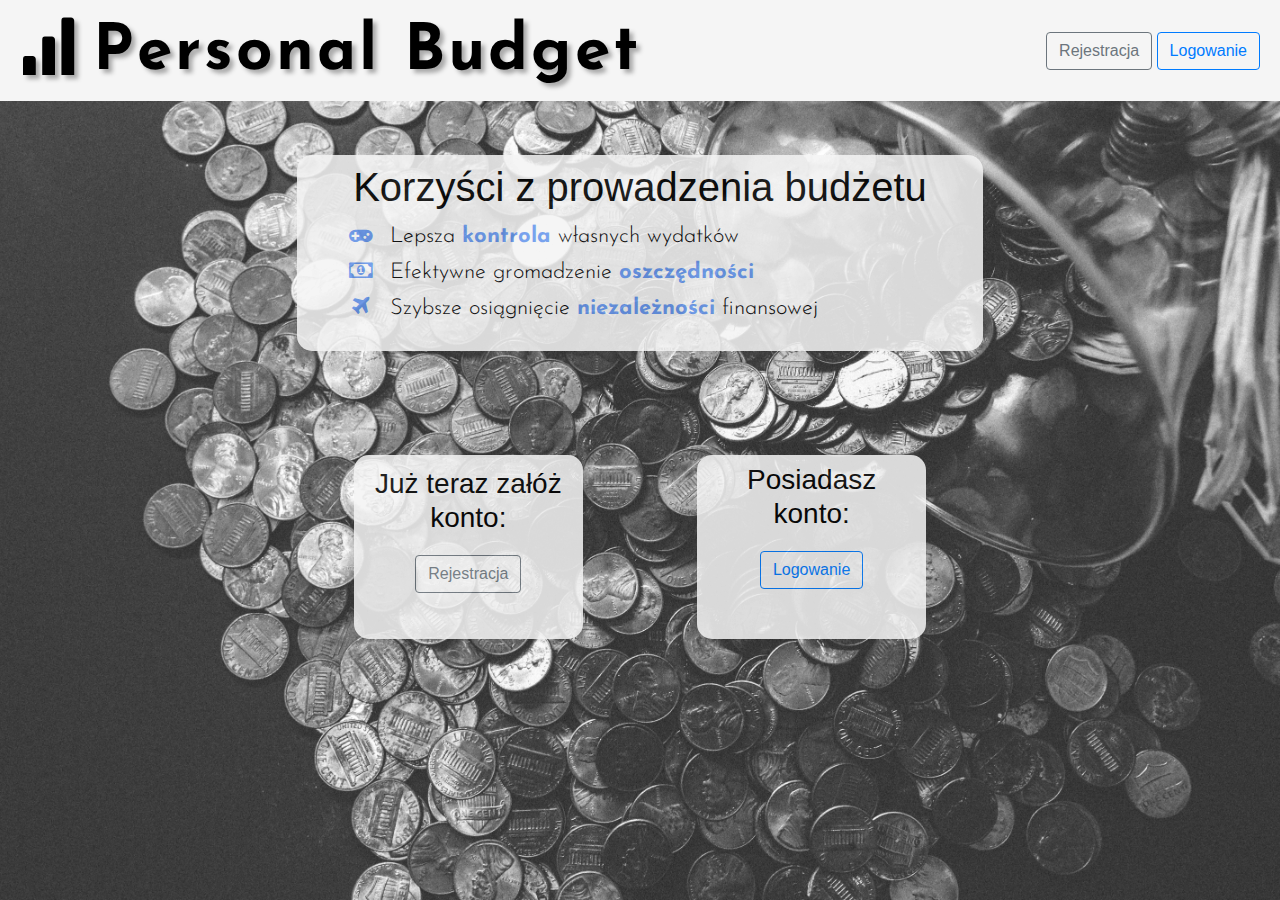
<file: index.html>
<!DOCTYPE html>
<html lang="en">
<head>
    <meta charset="UTF-8">
    <meta http-equiv="X-UA-Compatible" content="IE=edge">
    <meta name="viewport" content="width=device-width, initial-scale=1.0">
    <title>Document</title>

    <link rel="preconnect" href="https://fonts.googleapis.com">
    <link rel="preconnect" href="https://fonts.gstatic.com" crossorigin>
    <link href="https://fonts.googleapis.com/css2?family=Josefin+Sans:wght@500&display=swap" rel="stylesheet">
    
	<link rel="stylesheet" href="css/bootstrap.min.css">

    <link href="./css/style.css" rel="stylesheet">
    <link rel="stylesheet" href="./css/fontello.css" type="text/css">

</head>
<body>
    <div class="d-flex flex-column vh-100 overflow-hidden container-fluid p-0">
        <header>
          <div class="brandTop d-flex flex-row">
              <div class="logo d-block">
                  <a href="#">
                      <div class="logoIcon"><i class="icon-chart-bar"> </i></div>
                      <div class="logoText">
                          <div class="textPart d-xl-inline d-block">Personal</div>
                          <div class="textPart d-xl-inline d-block">Budget</div>
                      </div> 
                  </a>                       
              </div>
              <div class="topBarButtons">
                  <div class="buttonsGroup">
                      <button type="button" class="btn btn-outline-secondary signUp d-block d-sm-inline">Rejestracja</button>
                      <button type="button" class="btn btn-outline-primary signIn my-2 d-block d-sm-inline">Logowanie</button>
                  </div>
              </div>
          </div>
        </header>
        <div class="col-12 mh-100 overflow-auto py-2 imageBackground">
            <main>
                <div class="centralArea">
                    <div class="row">
                        <!-- col-12 col-sm-8 offset-sm-2 col-md-6 offset-md-3  -->
                        <div class="col-12 col-xl-8 offset-xl-2 fullColorBackground">
                            <div class="d-block prosHeader">
                                <h1>Korzyści z prowadzenia budżetu</h1>
                            </div>
                            <div class="d-block budgetPros w-100">                    
                                <ul>
                                    <li><i class="icon-gamepad prosIcon"></i>Lepsza <span>kontrola</span> własnych wydatków</li>
                                    <li><i class="icon-money prosIcon"></i>Efektywne gromadzenie <span>oszczędności</span></li>
                                    <li><i class="icon-flight prosIcon"></i>Szybsze osiągnięcie <span>niezależności</span> finansowej</li>
                                </ul>
                            </div>
                        </div>
                    </div>
                    <div class="row ">
                        <div class="col-12 col-xl-8 offset-xl-2 my-2">
                            <div class="row decideArea">
                                <div class="col-12 col-sm-4 offset-sm-1 fullColorBackground">
                                    <div id="registerArea" class="d-block decideTile my-1">
                                        <h3>Już teraz załóż konto:</h3>
                                        <button type="button" class="btn btn-outline-secondary signUp">Rejestracja</button>
                                    </div>
                                </div>
                                <div class="col-12 col-sm-4 offset-sm-2 fullColorBackground">
                                    <div id="loginArea" class="d-block decideTile">
                                        <h3 class="d-block">Posiadasz konto:</h3>
                                        <button type="button" class="btn btn-outline-primary signIn">Logowanie</button>
                                    </div>
                                </div>    
                            </div>
                        </div>    
                    </div>
                </div>
            </main>
        </div>
    </div>

    <script src="./js/jquery.3.4.1.js"></script>

    <script src="./js/bootstrap.min.js"></script>
</body>
</html>
</file>
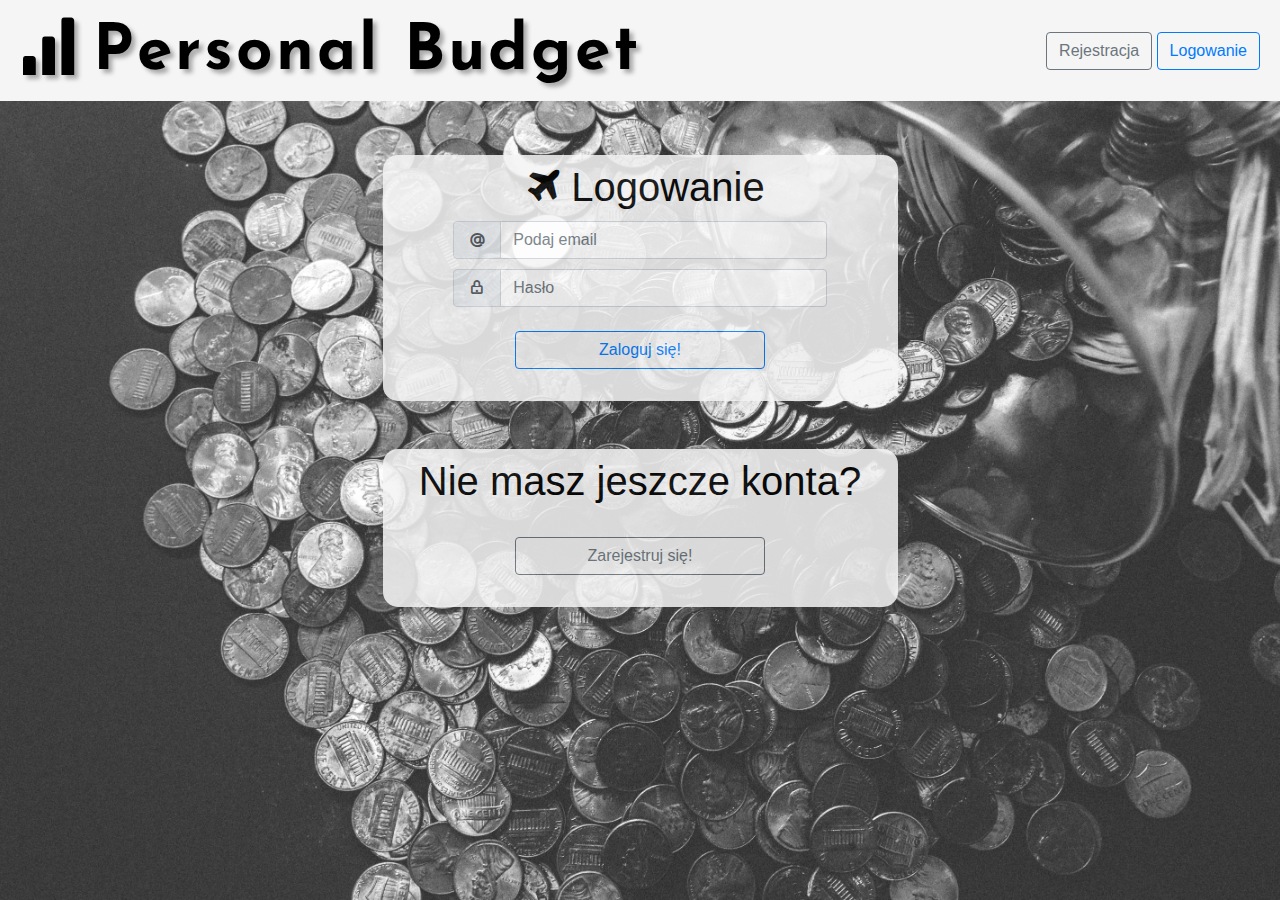
<file: signIn.html>
<!DOCTYPE html>
<html lang="en">
<head>
    <meta charset="UTF-8">
    <meta http-equiv="X-UA-Compatible" content="IE=edge">
    <meta name="viewport" content="width=device-width, initial-scale=1.0">
    <title>Document</title>

    <link rel="preconnect" href="https://fonts.googleapis.com">
    <link rel="preconnect" href="https://fonts.gstatic.com" crossorigin>
    <link href="https://fonts.googleapis.com/css2?family=Josefin+Sans:wght@500&display=swap" rel="stylesheet">
    
	<link rel="stylesheet" href="css/bootstrap.min.css">

    <link href="./css/style.css" rel="stylesheet">
    <link rel="stylesheet" href="./css/fontello.css" type="text/css">

</head>
<body>
    <div class="d-flex flex-column vh-100 overflow-hidden container-fluid p-0">
        <header>
            <div class="brandTop d-flex flex-row">
                <div class="logo d-block">
                    <a href="#">
                        <div class="logoIcon"><i class="icon-chart-bar"> </i></div>
                        <div class="logoText">
                            <div class="textPart d-xl-inline d-block">Personal</div>
                            <div class="textPart d-xl-inline d-block">Budget</div>
                        </div> 
                    </a>                       
                </div>
                <div class="topBarButtons">
                    <div class="buttonsGroup">
                        <button type="button" class="btn btn-outline-secondary signUp d-block d-sm-inline">Rejestracja</button>
                        <button type="button" class="btn btn-outline-primary signIn my-2 d-block d-sm-inline">Logowanie</button>
                    </div>
                </div>
            </div>
        </header>
        <div class="col-12 mh-100 overflow-auto py-2 imageBackground">
            <main>
                <div class="centralArea">
                    <div class="row">
                        <div class="col-md-6 offset-md-3 fullColorBackground">
                            <div class="d-block prosHeader">
                                <h1><i class="icon-flight prosIcon"></i>Logowanie</h1>
                                <div class="input-group w-75 mx-auto">
                                    <div class="input-group-prepend">
                                        <div class="input-group-text"><i class="icon-at"></i></div>
                                    </div>
                                    <input type="email" class="form-control " id="exampleInputEmail1" aria-describedby="emailHelp" placeholder="Podaj email">
                                </div>
                                <div class="input-group w-75 mx-auto">
                                    <div class="input-group-prepend">
                                        <div class="input-group-text"><i class="icon-lock"></i></div>
                                    </div>
                                    <label for="exampleInputPassword1"></label>
                                    <input type="password" class="form-control" id="exampleInputPassword1" placeholder="Hasło">
                                </div>                         
                                <button type="button" class="btn btn-outline-primary signIn my-4 w-50">Zaloguj się!</button>
                            </div>  
                        </div>
                    </div>
                    <div class="row">
                        <div class="col-md-6 offset-md-3 fullColorBackground my-5">
                            <div class="d-block prosHeader">
                                <h1>Nie masz jeszcze konta?</h1>
                                <button type="button" class="btn btn-outline-secondary signIn my-4 w-50">Zarejestruj się!</button>

                            </div>
                        </div>
                    </div>
                </div>
            </main>
        </div>
    </div>

    <script src="./js/jquery.3.4.1.js"></script>

    <script src="./js/bootstrap.min.js"></script>
</body>
</html>
</file>
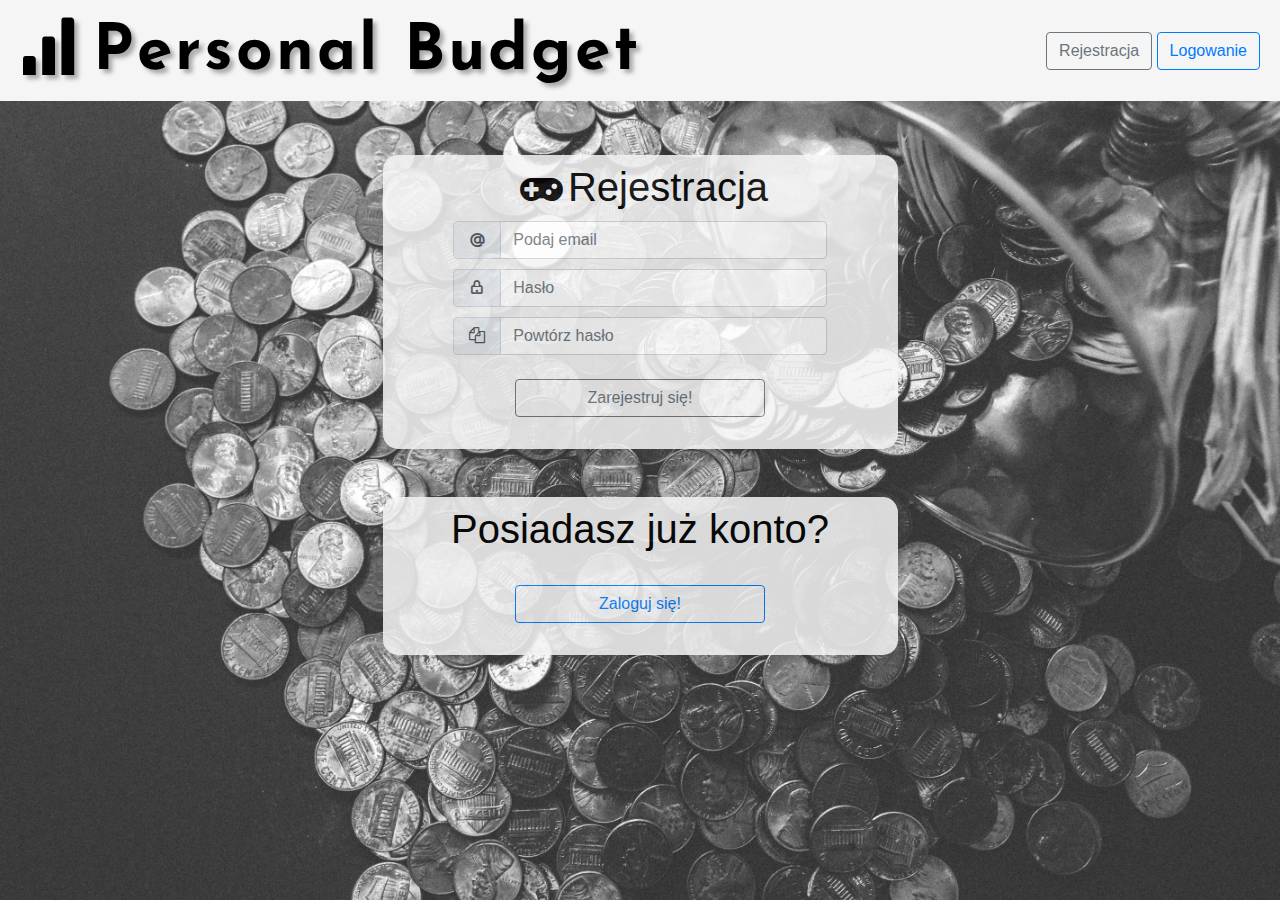
<file: signUp.html>
<!DOCTYPE html>
<html lang="en">
<head>
    <meta charset="UTF-8">
    <meta http-equiv="X-UA-Compatible" content="IE=edge">
    <meta name="viewport" content="width=device-width, initial-scale=1.0">
    <title>Document</title>

    <link rel="preconnect" href="https://fonts.googleapis.com">
    <link rel="preconnect" href="https://fonts.gstatic.com" crossorigin>
    <link href="https://fonts.googleapis.com/css2?family=Josefin+Sans:wght@500&display=swap" rel="stylesheet">
    
	<link rel="stylesheet" href="css/bootstrap.min.css">

    <link href="./css/style.css" rel="stylesheet">
    <link rel="stylesheet" href="./css/fontello.css" type="text/css">

</head>
<body>
    <div class="d-flex flex-column vh-100 overflow-hidden container-fluid p-0">
        <header>
            <div class="brandTop d-flex flex-row">
                <div class="logo d-block">
                    <a href="#">
                        <div class="logoIcon"><i class="icon-chart-bar"> </i></div>
                        <div class="logoText">
                            <div class="textPart d-xl-inline d-block">Personal</div>
                            <div class="textPart d-xl-inline d-block">Budget</div>
                        </div> 
                    </a>                       
                </div>
                <div class="topBarButtons">
                    <div class="buttonsGroup">
                        <button type="button" class="btn btn-outline-secondary signUp d-block d-sm-inline">Rejestracja</button>
                        <button type="button" class="btn btn-outline-primary signIn my-2 d-block d-sm-inline">Logowanie</button>
                    </div>
                </div>
            </div>
        </header>
        <div class="col-12 mh-100 overflow-auto py-2 imageBackground">
            <main>
                <div class="centralArea">
                    <div class="row">
                        <div class="col-md-6 offset-md-3 fullColorBackground">
                            <div class="d-block prosHeader">
                                <h1><i class="icon-gamepad prosIcon"></i>Rejestracja</h1>
                                <div class="input-group w-75 mx-auto">
                                    <div class="input-group-prepend">
                                        <div class="input-group-text"><i class="icon-at"></i></div>
                                    </div>
                                    <input type="email" class="form-control " id="exampleInputEmail1" aria-describedby="emailHelp" placeholder="Podaj email">
                                </div>
                                <div class="input-group w-75 mx-auto">
                                    <div class="input-group-prepend">
                                        <div class="input-group-text"><i class="icon-lock"></i></div>
                                    </div>
                                    <label for="exampleInputPassword1"></label>
                                    <input type="password" class="form-control" id="exampleInputPassword1" placeholder="Hasło">
                                </div>   
                                <div class="input-group w-75 mx-auto">
                                    <div class="input-group-prepend">
                                        <div class="input-group-text"><i class="icon-docs"></i></div>
                                    </div>
                                    <label for="exampleInputPassword2"></label>
                                    <input type="password" class="form-control" id="exampleInputPassword2" placeholder="Powtórz hasło">
                                </div>                         
                                <button type="button" class="btn btn-outline-secondary signIn my-4 w-50">Zarejestruj się!</button>                                                      
                            </div>
                        </div>
                    </div>
                    <div class="row">
                        <div class="col-md-6 offset-md-3 fullColorBackground my-5">
                            <div class="d-block prosHeader">
                                <h1>Posiadasz już konto?</h1>
                                <button type="button" class="btn btn-outline-primary signIn my-4 w-50">Zaloguj się!</button>
                            </div>
                        </div>
                    </div>
                </div>
            </main>
        </div>
    </div>

    <script src="./js/jquery.3.4.1.js"></script>

    <script src="./js/bootstrap.min.js"></script>
</body>
</html>
</file>
<file: css/style.css>
@import url('https://fonts.googleapis.com/css2?family=Josefin+Sans:wght@500&display=swap');

@font-face{
    font-family: 'Josefin Sans', sans-serif;
    src:url('https://fonts.googleapis.com/css2?family=Josefin+Sans:wght@500&display=swap');
}


.inputControl{
    width: 75%;
    margin-left: auto;
    margin-right: auto;
    margin-top: 1rem;
    margin-bottom: 1rem;
}
.navbar{
    background-color: whitesmoke !important;
}
.navbar-nav{
    align-items: center;
}
.dropdown-toggle .blankLine:before{
    content: "\A";
    white-space: pre;
}
.dropdown-toggle{
    text-align: center;
}
.brandTop{
    background-color: whitesmoke;
    justify-content: space-between;
    align-items: center;
}
.logoIcon{
    display: inline-block !important;
    padding: 0;
    margin: 0;
    width: 64px !important;
    height: 64px;
}
.logoText{
    display: inline-block !important;
    padding: 0;
    margin: 0;
}
.logo{    
    font: normal 700 64px/66px 'Josefin Sans';
    text-shadow: 4px 4px 4px #aaa;
    padding: 15px 5px;
    letter-spacing: 3px;
}
.logo a{
    text-decoration: none;
    color: black;
}
.navbar .nav-item{
    font: normal 500 24px/26px 'Josefin Sans';
}
.navbar .signOutItem{
    display: none;
}
.buttonsGroup{
    margin-right: 20px;
}
.quoteArea{
    background-color: grey;
    color: black;
    font: normal 500 34px/36px 'Josefin Sans';
    padding: 10px 30px;
    position: relative;
    border-radius: 15px;
    margin-top: 10vh;
}
#quote{
    width: 75%;
    margin: auto;
}
#author{
    font-style: italic;
    text-align: right;
}
.centralArea{
    width: 80%;
    margin-left: auto;
    margin-right: auto;
    margin-top: 30px;
    color: black;
    opacity: 0.95;
}
.fullColorBackground{
    
    background-color: whitesmoke;
    padding: 0.5rem;
    opacity: 0.9;
    border-radius: 15px;
    margin-top: 1rem;
}
.budgetPros{
    font: normal 300 22px/36px 'Josefin Sans';
}
.budgetPros ul{
    list-style: none;
}
.budgetPros span{
    color: cornflowerblue;
    font-weight: bold;
}
.prosHeader{
    text-align: center !important;
}
.budgetPros .prosIcon{
    margin-right: 15px;
    color: cornflowerblue;
}
.decideArea{
    margin-top: 5rem;
}
.fullColorBackground .decideTile h3{
    min-height: 5rem;
}
.imageBackground{
    background-image: url(../img/decideBackground-min.jpg);
    
    background-position: center center;
    
    background-repeat: no-repeat;
    
    background-attachment: fixed;
    
    background-size: cover;
    
    background-color:#464646;
    
}
.decideTile{
    text-align: center;
    height: 10rem;
}
.prosHeader .input-group{
    margin-top: 10px;
}
.iconMenuItem{
    align-items: center;
    flex-direction: column;
}
.dropdown-item:hover{
    background-color: rgb(235, 235, 235);
}
.modal-body .d-flex{
    align-items: center;
}
.balanceTile{
    display: flex;
}
.container_cashflow_col{
    width: 50%;
}
.container_cashflow_wrapper{
    display: flex;
}
.balance_header_tile{
    background-color: lightgray;
    width: 75%;
    text-align: center;
    border-radius: 10px;
}
.cashflow_table{
	border-collapse: separate;
	border-spacing: 1px;
	padding-left: 3px;
	padding-right: 3px;
	
}
.cashflow_table th{
	text-align: center;
}
.cashflow_table td{
	padding-left: 3px;
	padding-right: 3px;
}
.cashflow_table_wrap{	
	overflow-y: auto;
	height: 30vh;
}
.main_wrapper_balance{
	overflow-y: auto;
	height: 60vh;	
}

/* //Extra small devices (portrait phones, less than 576px) */
/* @media (max-width: 575.98px) { ... } */

/* // Small devices (landscape phones, less than 768px) */
@media (max-width: 767.98px) { 
    .nav-link{
        font: normal 700 16px/18px 'Josefin Sans';
    }
    .buttonsGroup .signOut{
        display: none !important;
    }
    .icon-euro,
    .datePrependLabel{
        display: none !important;
    }
    .fullColorBackground .budgetPros{
        font: normal 500 10px/16px 'Josefin Sans';
    }
    .fullColorBackground .prosHeader h1{
        font: normal 500 18px/20px 'Josefin Sans';
        margin-bottom: 0;
    }
    .fullColorBackground h3{
        font: normal 500 18px/20px 'Josefin Sans';
    }
    .decideArea{
        margin-top: 1rem;
    }
    .fullColorBackground .decideTile h3{
        min-height: 2rem;
    }
    .decideTile{
        height: 5rem;
    }
    .quoteArea{
        font: normal 500 18px/20px 'Josefin Sans';
    }
}

/* // Medium devices (tablets, less than 992px) */
@media (max-width: 991.98px) {
    .textPart{
        font: normal 700 22px/24px 'Josefin Sans';
    }
    .logoIcon{
        font: normal 700 50px/52px 'Josefin Sans';
        width: 50px !important;
        height: 50px;
    }
    h1{
        font: normal 500 20px/22px 'Josefin Sans';
        margin-top: 0.5rem;
    }    
    .container_cashflow_col{
        width: 100%;
    }    
    .container_cashflow_wrapper{
        flex-direction: column;
    }
}

/* // Large devices (desktops, less than 1200px) */
@media (max-width: 1199.98px) {
    .textPart{
        font: normal 700 21px/23px 'Josefin Sans';
    }
    .logoIcon{
        font: normal 700 46px/48px 'Josefin Sans';
        width: 48px !important;
        height: 48px;
    }
    h1{
        font: normal 500 28px/30px 'Josefin Sans';
        margin-top: 0.5rem;
    }
}

/* // Extra large devices (large desktops)
// No media query since the extra-large breakpoint has no upper bound on its width */
</file>
<file: css/fontello.css>
@font-face {
  font-family: 'fontello';
  src: url('../font/fontello.eot?62723213');
  src: url('../font/fontello.eot?62723213#iefix') format('embedded-opentype'),
       url('../font/fontello.woff2?62723213') format('woff2'),
       url('../font/fontello.woff?62723213') format('woff'),
       url('../font/fontello.ttf?62723213') format('truetype'),
       url('../font/fontello.svg?62723213#fontello') format('svg');
  font-weight: normal;
  font-style: normal;
}
/* Chrome hack: SVG is rendered more smooth in Windozze. 100% magic, uncomment if you need it. */
/* Note, that will break hinting! In other OS-es font will be not as sharp as it could be */
/*
@media screen and (-webkit-min-device-pixel-ratio:0) {
  @font-face {
    font-family: 'fontello';
    src: url('../font/fontello.svg?62723213#fontello') format('svg');
  }
}
*/
[class^="icon-"]:before, [class*=" icon-"]:before {
  font-family: "fontello";
  font-style: normal;
  font-weight: normal;
  speak: never;

  display: inline-block;
  text-decoration: inherit;
  width: 1em;
  margin-right: .2em;
  text-align: center;
  /* opacity: .8; */

  /* For safety - reset parent styles, that can break glyph codes*/
  font-variant: normal;
  text-transform: none;

  /* fix buttons height, for twitter bootstrap */
  line-height: 1em;

  /* Animation center compensation - margins should be symmetric */
  /* remove if not needed */
  margin-left: .2em;

  /* you can be more comfortable with increased icons size */
  /* font-size: 120%; */

  /* Font smoothing. That was taken from TWBS */
  -webkit-font-smoothing: antialiased;
  -moz-osx-font-smoothing: grayscale;

  /* Uncomment for 3D effect */
  /* text-shadow: 1px 1px 1px rgba(127, 127, 127, 0.3); */
}

.icon-chart-bar:before { content: '\e800'; } /* '' */
.icon-list-alt:before { content: '\e801'; } /* '' */
.icon-flight:before { content: '\e802'; } /* '' */
.icon-params:before { content: '\e803'; } /* '' */
.icon-th:before { content: '\e804'; } /* '' */
.icon-credit-card:before { content: '\e805'; } /* '' */
.icon-calendar:before { content: '\e806'; } /* '' */
.icon-up-open:before { content: '\e807'; } /* '' */
.icon-down-open:before { content: '\e808'; } /* '' */
.icon-lock:before { content: '\e809'; } /* '' */
.icon-at:before { content: '\e80a'; } /* '' */
.icon-off:before { content: '\e80b'; } /* '' */
.icon-edit:before { content: '\e80c'; } /* '' */
.icon-user:before { content: '\e80d'; } /* '' */
.icon-docs:before { content: '\f0c5'; } /* '' */
.icon-money:before { content: '\f0d6'; } /* '' */
.icon-doc-text:before { content: '\f0f6'; } /* '' */
.icon-plus-squared:before { content: '\f0fe'; } /* '' */
.icon-gamepad:before { content: '\f11b'; } /* '' */
.icon-minus-squared:before { content: '\f146'; } /* '' */
.icon-euro:before { content: '\f153'; } /* '' */
.icon-dollar:before { content: '\f155'; } /* '' */
.icon-bitcoin:before { content: '\f15a'; } /* '' */
.icon-sliders:before { content: '\f1de'; } /* '' */
.icon-search:before { content: '\f50d'; } /* '' */
</file>
